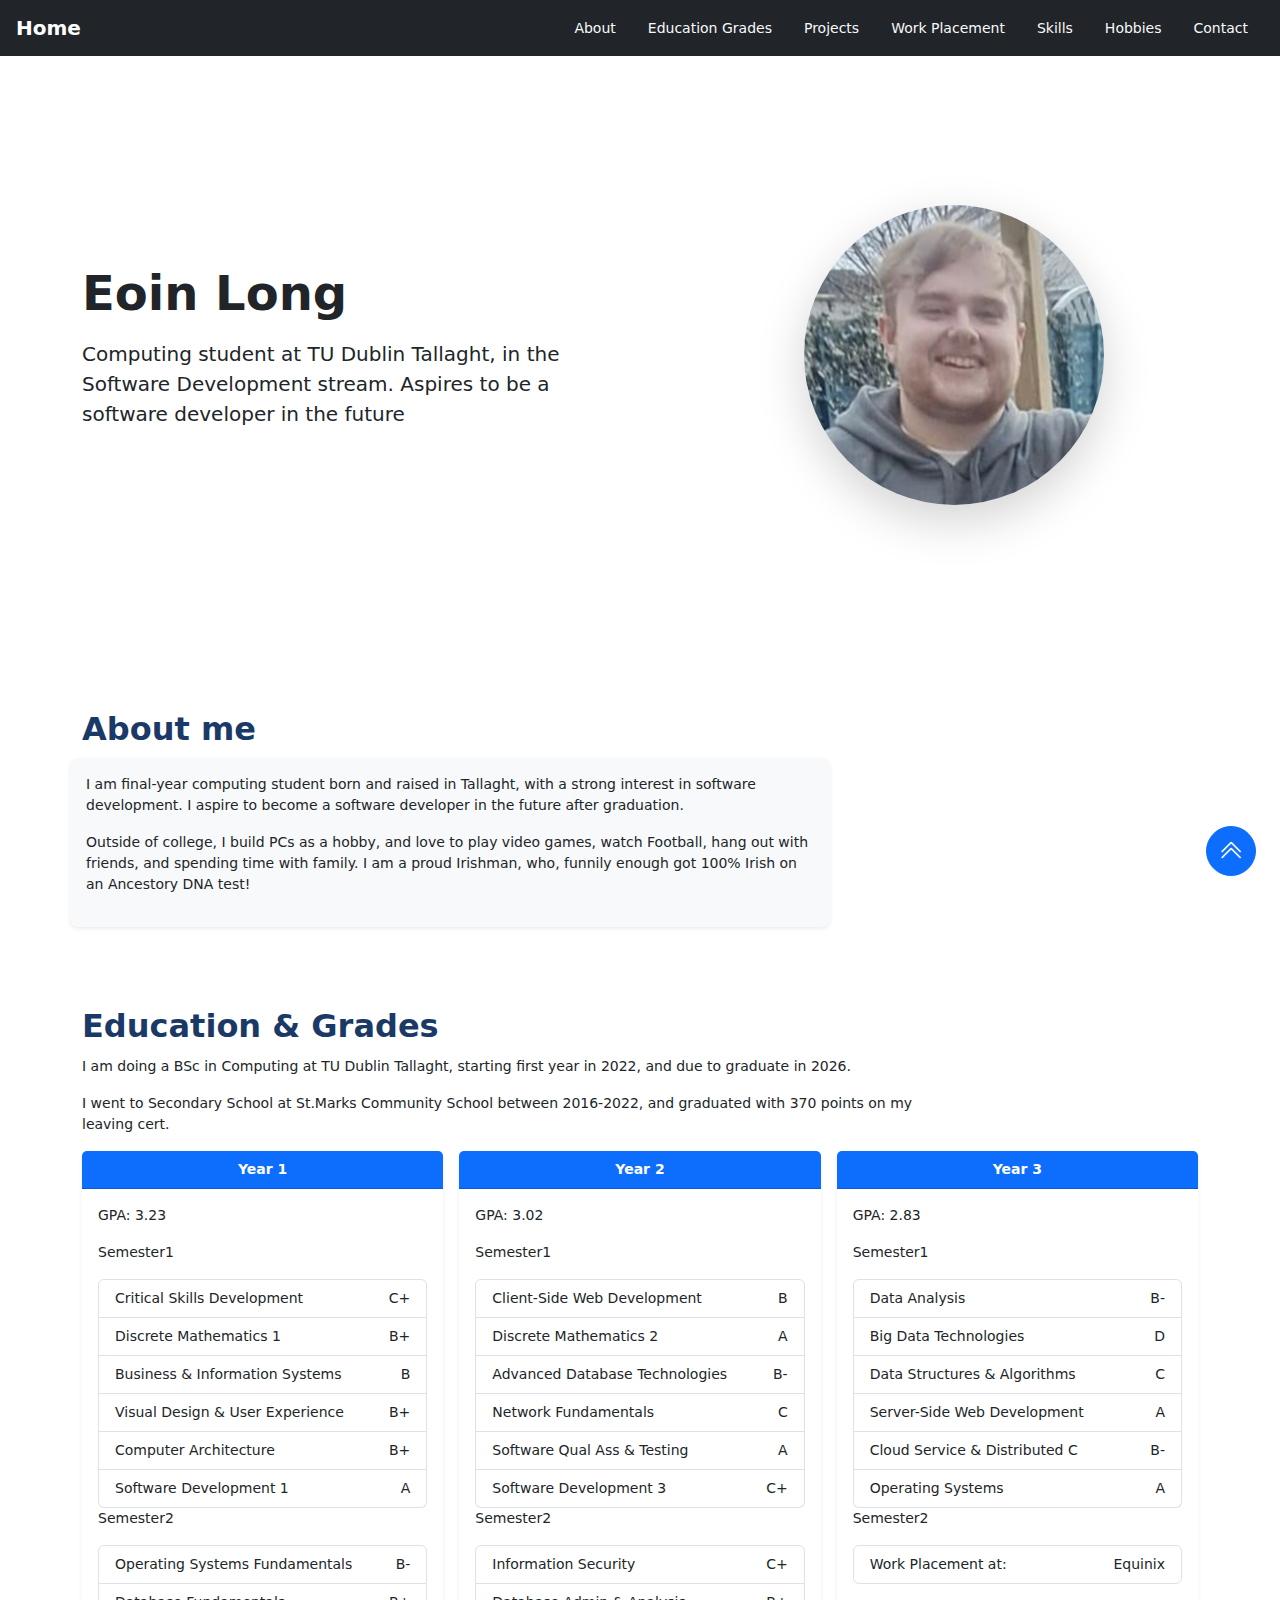
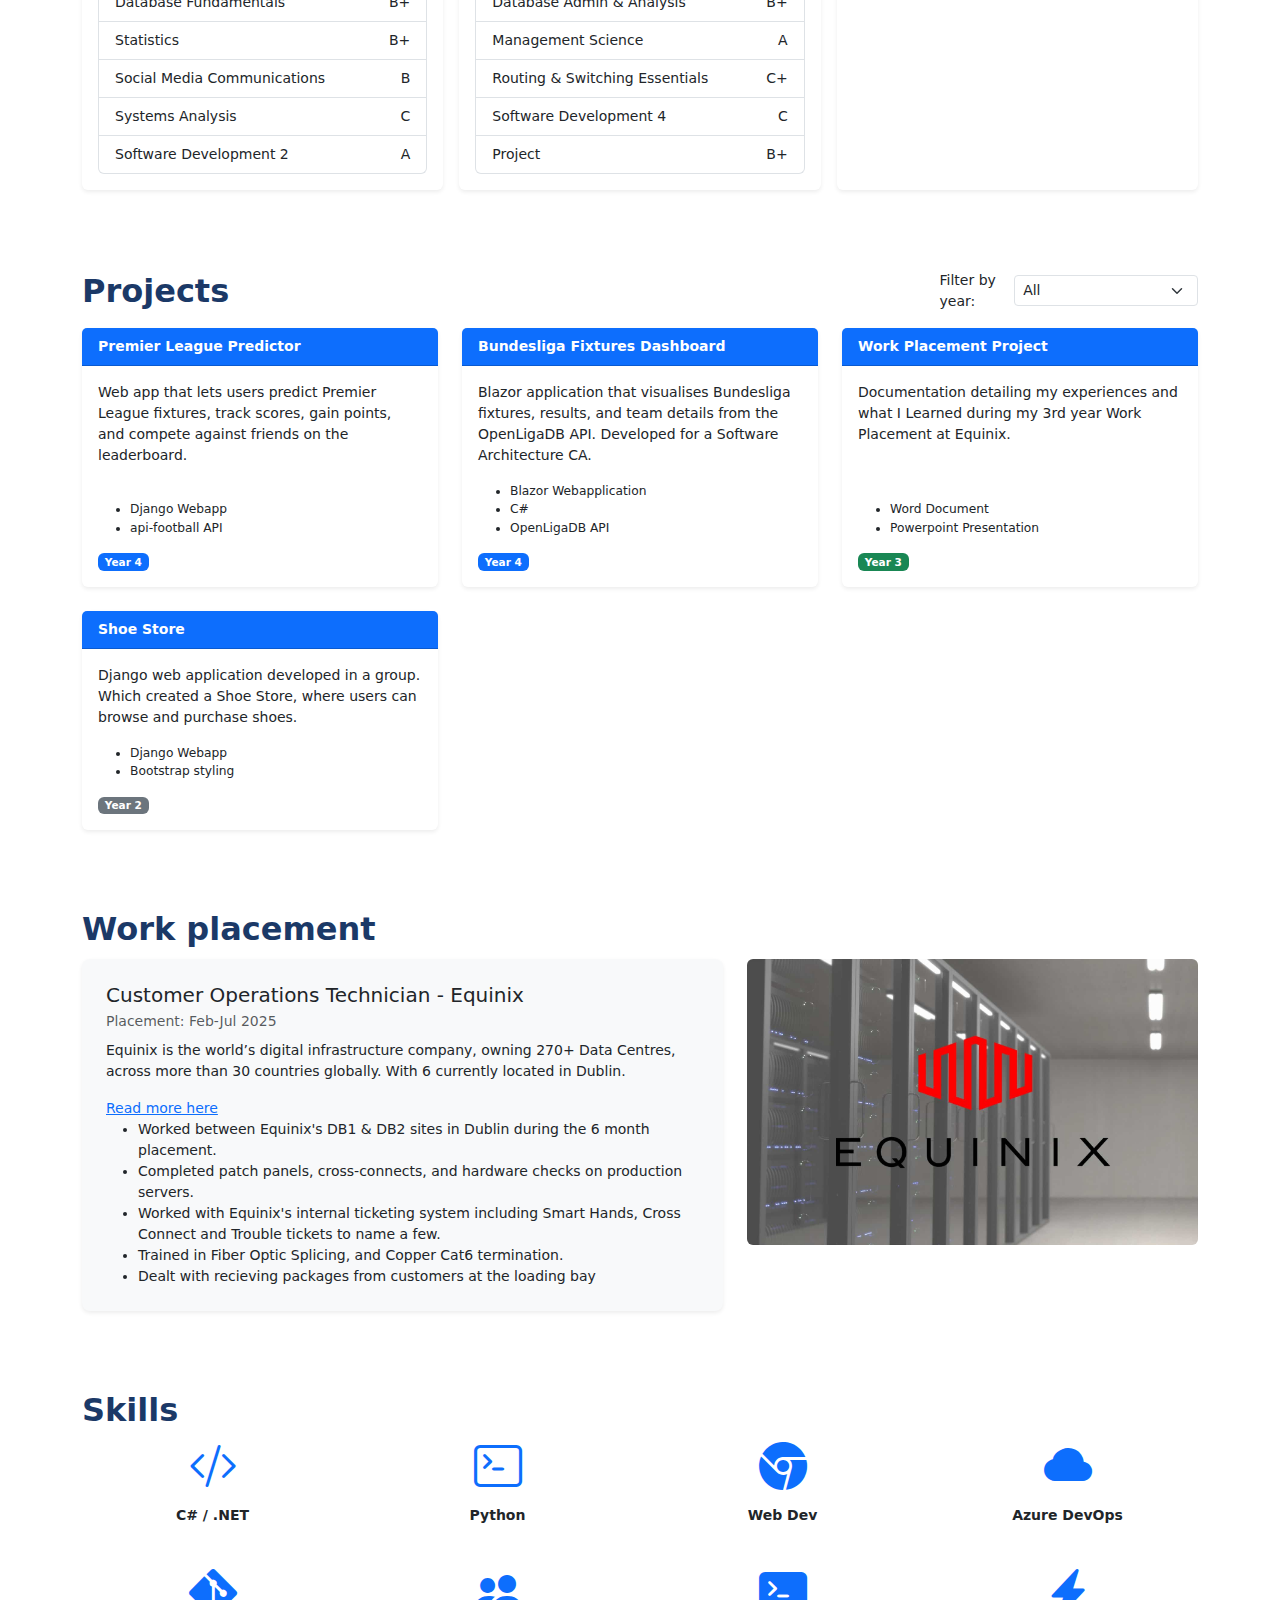
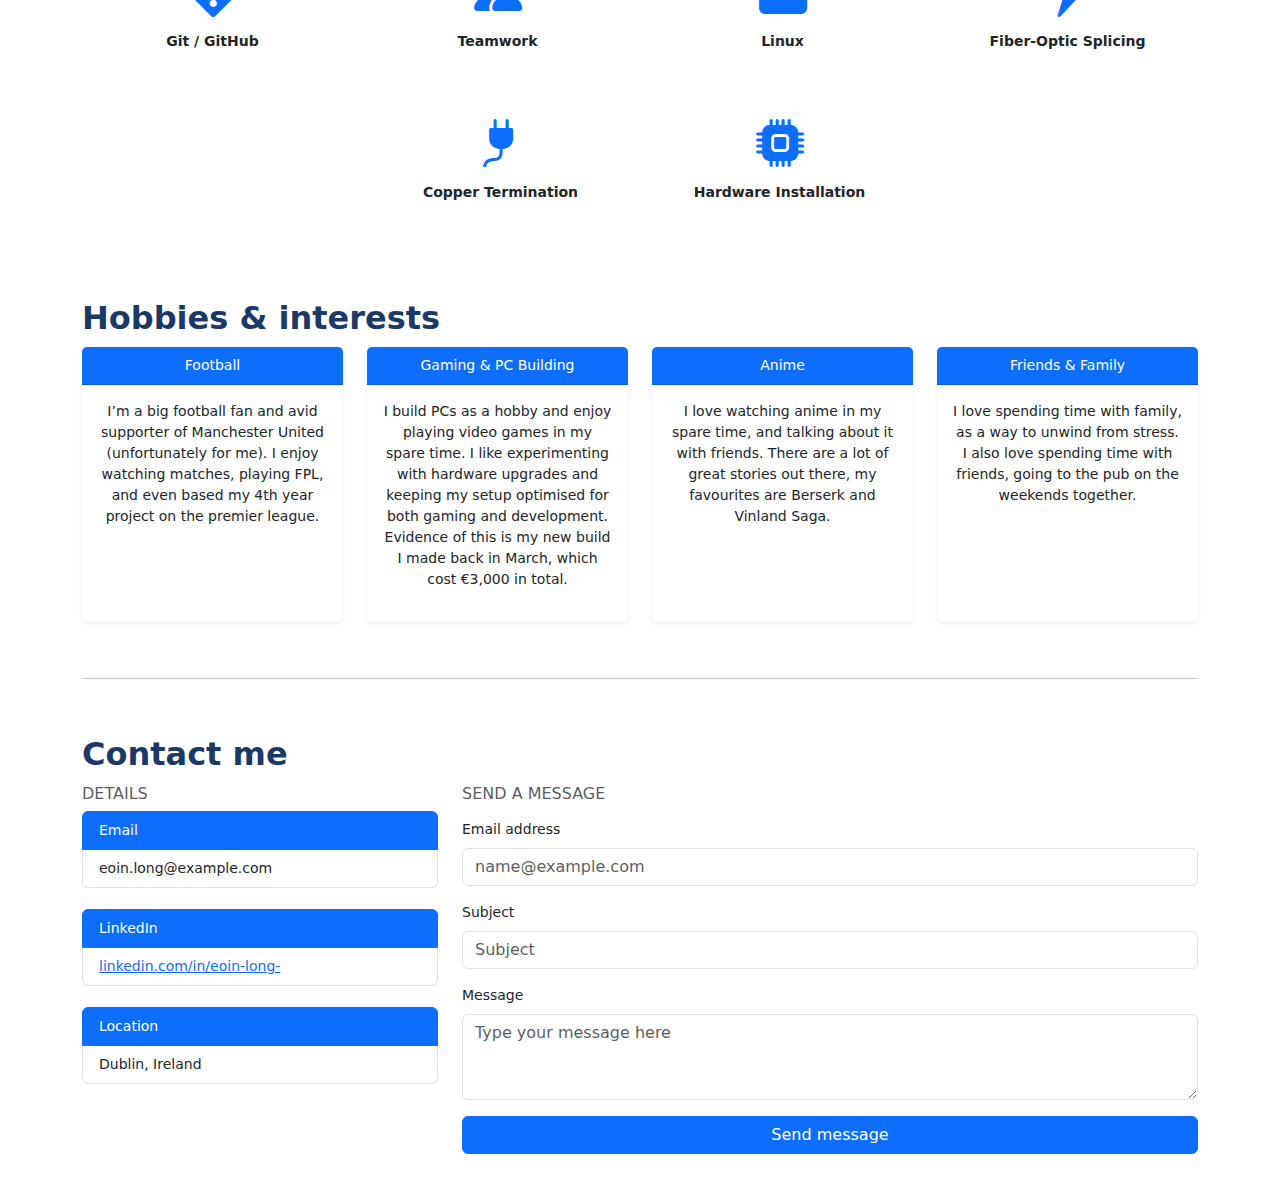
<file: index.html>
<!doctype html>
<html lang="en">
<head>
  <meta charset="utf-8" />
  <meta name="viewport" content="width=device-width, initial-scale=1" />
  <title>Eoin Long – Portfolio</title>

  <link href="https://cdn.jsdelivr.net/npm/bootstrap@5.3.8/dist/css/bootstrap.min.css" rel="stylesheet">

  <link rel="stylesheet" href="css/style.css" type="text/css">

  <link rel="stylesheet" href="https://cdn.jsdelivr.net/npm/bootstrap-icons@1.11.1/font/bootstrap-icons.css">

</head>

<body data-spy="scroll" data-target="#navbar-main">

  <nav id="navbar-main" class="navbar navbar-expand-lg navbar-dark bg-dark fixed-top px-3">
    <a class="navbar-brand fw-bold" href="#home">Home</a>
    <button class="navbar-toggler" type="button" data-bs-toggle="collapse" data-bs-target="#navbarContent" aria-controls="navbarContent"
            aria-expanded="false" aria-label="Toggle navigation">
      <span class="navbar-toggler-icon"></span>
    </button>

    <div class="collapse navbar-collapse justify-content-end" id="navbarContent">
      <ul class="nav nav-pills">
        <li class="nav-item"><a class="nav-link" href="#about">About</a></li>
        <li class="nav-item"><a class="nav-link" href="#educationgrades">Education Grades</a></li>
        <li class="nav-item"><a class="nav-link" href="#projects">Projects</a></li>
        <li class="nav-item"><a class="nav-link" href="#workplacement">Work Placement</a></li>
        <li class="nav-item"><a class="nav-link" href="#skills">Skills</a></li>
        <li class="nav-item"><a class="nav-link" href="#hobbies">Hobbies</a></li>
        <li class="nav-item"><a class="nav-link" href="#contact">Contact</a></li>
      </ul>
    </div>
  </nav>

  <main class="container">

    <!--Home-->
    <section id="home" class="section-block hero d-flex align-items-center">
      <div class="row align-items-center w-100">
        <div class="col-md-6">
          <h1 class="display-5 fw-bold mb-3">Eoin Long</h1>
          <p class="lead">
            Computing student at TU Dublin Tallaght, in the Software Development stream.
            Aspires to be a software developer in the future
          </p>
        </div>
        <div class="col-md-5 offset-md-1 text-center mt-4 mt-md-0">
            <!--Placeholder image for now, until i find a higher resolution one-->
          <img src="images/profile_picture.jpg" class="img-fluid rounded-circle shadow-lg hero-img" alt="Profile photo of Eoin">
        </div>
      </div>
    </section>


    <!--About-->
    <section id="about" class="section-block">
      <h2 class="section-title">About me</h2>
      <div class="row">
        <div class="col-md-8 bg-light h-100 rounded-3 p-3 shadow-sm">
          <p>
            I am final-year computing student born and raised in Tallaght, with a strong interest in software development. 
            I aspire to become a software developer in the future after graduation.
          </p>
          <p>
            Outside of college, I build PCs as a hobby, and love to play video games, watch Football, hang out
            with friends, and spending time with family. I am a proud Irishman, who, funnily enough got 100% Irish
            on an Ancestory DNA test!
          </p>
        </div>
        <div class="col-3">
          <iframe class="h-100" src="https://www.google.com/maps/embed?pb=!1m18!1m12!1m3!1d19080.19164306219!2d-6.37947603254117!3d53
          .28910592205109!2m3!1f0!2f0!3f0!3m2!1i1024!2i768!4f13.1!3m3!1m2!1s0x486774b575c16e05%3A0x2600c7a819ba6d22!2s
          Tallaght%2C%20Dublin!5e0!3m2!1sen!2sie!4v1764535895837!5m2!1sen!2sie" width="600" height="450" style="border:0;" 
          allowfullscreen="" loading="lazy" referrerpolicy="no-referrer-when-downgrade"></iframe>
        </div>
      </div>
    </section>


    <!--Education/Grades-->
    <section id="educationgrades" class="section-block">
      <h2 class="section-title">Education & Grades</h2>
      <div class="row">
        <div class="col-md-9">
            <p>
            I am doing a BSc in Computing at TU Dublin Tallaght, starting first year in 2022, and due to graduate in 2026.
            </p>
            <p>
            I went to Secondary School at St.Marks Community School between 2016-2022, and graduated with 370 points on my leaving cert.
            </p>
        </div>
      </div>

      <div class="row g-3">

        <!--First Year-->
        <div class="col-8 col-md-4 col-lg2">
            <div class="card h-100 shadow-sm">
                <div class="card-header text-center bg-primary text-white">
                    <strong>Year 1</strong>
                </div>
                <div class="card-body">
                    <p>GPA: 3.23</p>
                    <p>Semester1</p>
                    <ul class="list-group">
                        <li class="list-group-item d-flex justify-content-between"><span>Critical Skills Development</span><span>C+</span></li>
                        <li class="list-group-item d-flex justify-content-between"><span>Discrete Mathematics 1</span><span>B+</span></li>
                        <li class="list-group-item d-flex justify-content-between"><span>Business & Information Systems</span><span>B</span></li>
                        <li class="list-group-item d-flex justify-content-between"><span>Visual Design & User Experience</span><span>B+</span></li>
                        <li class="list-group-item d-flex justify-content-between"><span>Computer Architecture</span><span>B+</span></li>
                        <li class="list-group-item d-flex justify-content-between"><span>Software Development 1</span><span>A</span></li>
                    </ul>
                    <p>Semester2</p>
                    <ul class="list-group">
                        <li class="list-group-item d-flex justify-content-between"><span>Operating Systems Fundamentals</span><span>B-</span></li>
                        <li class="list-group-item d-flex justify-content-between"><span>Database Fundamentals</span><span>B+</span></li>
                        <li class="list-group-item d-flex justify-content-between"><span>Statistics</span><span>B+</span></li>
                        <li class="list-group-item d-flex justify-content-between"><span>Social Media Communications</span><span>B</span></li>
                        <li class="list-group-item d-flex justify-content-between"><span>Systems Analysis</span><span>C</span></li>
                        <li class="list-group-item d-flex justify-content-between"><span>Software Development 2</span><span>A</span></li>
                    </ul>
                </div>
            </div>
        </div>

        <!--Second Year-->
        <div class="col-8 col-md-4 col-lg2">
            <div class="card h-100 shadow-sm">
                <div class="card-header text-center bg-primary text-white">
                    <strong>Year 2</strong>
                </div>
                <div class="card-body">
                    <p>GPA: 3.02</p>
                    <p>Semester1</p>
                    <ul class="list-group">
                        <li class="list-group-item d-flex justify-content-between"><span>Client-Side Web Development</span><span>B</span></li>
                        <li class="list-group-item d-flex justify-content-between"><span>Discrete Mathematics 2</span><span>A</span></li>
                        <li class="list-group-item d-flex justify-content-between"><span>Advanced Database Technologies</span><span>B-</span></li>
                        <li class="list-group-item d-flex justify-content-between"><span>Network Fundamentals</span><span>C</span></li>
                        <li class="list-group-item d-flex justify-content-between"><span>Software Qual Ass & Testing</span><span>A</span></li>
                        <li class="list-group-item d-flex justify-content-between"><span>Software Development 3</span><span>C+</span></li>
                    </ul>
                    <p>Semester2</p>
                    <ul class="list-group">
                        <li class="list-group-item d-flex justify-content-between"><span>Information Security</span><span>C+</span></li>
                        <li class="list-group-item d-flex justify-content-between"><span>Database Admin & Analysis</span><span>B+</span></li>
                        <li class="list-group-item d-flex justify-content-between"><span>Management Science</span><span>A</span></li>
                        <li class="list-group-item d-flex justify-content-between"><span>Routing & Switching Essentials</span><span>C+</span></li>
                        <li class="list-group-item d-flex justify-content-between"><span>Software Development 4</span><span>C </span></li>
                        <li class="list-group-item d-flex justify-content-between"><span>Project</span><span>B+</span></li>
                    </ul>
                </div>
            </div>
        </div>

        <!--Third Year-->
        <div class="col-8 col-md-4 col-lg2">
            <div class="card h-100 shadow-sm">
                <div class="card-header text-center bg-primary text-white">
                    <strong>Year 3</strong>
                </div>
                <div class="card-body">
                    <p>GPA: 2.83</p>
                    <p>Semester1</p>
                    <ul class="list-group">
                        <li class="list-group-item d-flex justify-content-between"><span>Data Analysis</span><span>B-</span></li>
                        <li class="list-group-item d-flex justify-content-between"><span>Big Data Technologies</span><span>D</span></li>
                        <li class="list-group-item d-flex justify-content-between"><span>Data Structures & Algorithms</span><span>C</span></li>
                        <li class="list-group-item d-flex justify-content-between"><span>Server-Side Web Development</span><span>A</span></li>
                        <li class="list-group-item d-flex justify-content-between"><span>Cloud Service & Distributed C</span><span>B-</span></li>
                        <li class="list-group-item d-flex justify-content-between"><span>Operating Systems</span><span>A</span></li>
                    </ul>
                    <p>Semester2</p>
                    <ul class="list-group">
                        <li class="list-group-item d-flex justify-content-between"><span>Work Placement at: </span><span>Equinix</span></li>
                    </ul>
                </div>
            </div>
        </div>

      </div>
    </section>


    <!--Projects-->
    <section id="projects" class="section-block">
      <div class="d-flex justify-content-between align-items-center flex-wrap gap-2 mb-3">
        <h2 class="section-title mb-0">Projects</h2>
        <div class="d-flex align-items-center gap-2">
          <label for="projectFilter" class="form-label mb-0 me-1">Filter by year:</label>
          <select id="projectFilter" class="form-select form-select-sm" style="min-width: 150px;">
            <option value="all" selected>All</option>
            <option value="2">Year 2</option>
            <option value="3">Year 3</option>
            <option value="4">Year 4</option>
          </select>
        </div>
      </div>

      <div class="row g-4">
        <!--Fourth Year Project-->
        <div class="col-md-4 project-card" data-year="4">
          <div class="card h-100 shadow-sm">
            <div class="card-header fw-semibold">Premier League Predictor</div>
            <div class="card-body d-flex flex-column">
              <p class="card-text flex-grow-1">
                Web app that lets users predict Premier League fixtures, track scores, gain points,
                and compete against friends on the leaderboard.
              </p>
              <ul class="small mb-3">
                <li>Django Webapp</li>
                <li>api-football API</li>
              </ul>
              <span class="badge bg-primary align-self-start">Year 4</span>
            </div>
          </div>
        </div>

        <!--Blazor Bundesliga-->
        <div class="col-md-4 project-card" data-year="4">
          <div class="card h-100 shadow-sm">
            <div class="card-header fw-semibold">Bundesliga Fixtures Dashboard</div>
            <div class="card-body d-flex flex-column">
              <p class="card-text flex-grow-1">
                Blazor application that visualises Bundesliga fixtures, results, and team details
                from the OpenLigaDB API. Developed for a Software Architecture CA.
              </p>
              <ul class="small mb-3">
                <li>Blazor Webapplication</li>
                <li>C#</li>
                <li>OpenLigaDB API</li>
              </ul>
              <span class="badge bg-primary align-self-start">Year 4</span>
            </div>
          </div>
        </div>

        <!--Work Placement-->
        <div class="col-md-4 project-card" data-year="3">
          <div class="card h-100 shadow-sm">
            <div class="card-header fw-semibold">Work Placement Project</div>
            <div class="card-body d-flex flex-column">
              <p class="card-text flex-grow-1">
                Documentation detailing my experiences and what I Learned during my 3rd year Work Placement at Equinix.
              </p>
              <ul class="small mb-3">
                <li>Word Document</li>
                <li>Powerpoint Presentation</li>
              </ul>
              <span class="badge bg-success align-self-start">Year 3</span>
            </div>
          </div>
        </div>

        <!--Second Year Project-->
        <div class="col-md-4 project-card" data-year="2">
          <div class="card h-100 shadow-sm">
            <div class="card-header fw-semibold">Shoe Store</div>
            <div class="card-body d-flex flex-column">
              <p class="card-text flex-grow-1">
                Django web application developed in a group. Which created a Shoe Store, where users can browse and purchase shoes.
              </p>
              <ul class="small mb-3">
                <li>Django Webapp</li>
                <li>Bootstrap styling</li>
              </ul>
              <span class="badge bg-secondary align-self-start">Year 2</span>
            </div>
          </div>
        </div>
      </div>
    </section>


    <!--Work Placement-->
    <section id="workplacement" class="section-block">
      <h2 class="section-title">Work placement</h2>
      <div class="row g-4">
        <div class="col-md-7">
          <div class="experience-card p-4 rounded-3 shadow-sm bg-light">
            <h3 class="h5 mb-1">Customer Operations Technician - Equinix</h3>
            <p class="text-muted mb-2">Placement: Feb-Jul 2025</p>
            <p>Equinix is the world’s digital infrastructure company, owning 270+ Data Centres, across more than 30 countries globally. With 6 currently located in Dublin.</p>
            <a href="https://www.equinix.com/about">Read more here</a>
            <ul class="mb-0">
              <li>Worked between Equinix's DB1 & DB2 sites in Dublin during the 6 month placement.</li>
              <li>Completed patch panels, cross-connects, and hardware checks on production servers.</li>
              <li>Worked with Equinix's internal ticketing system including Smart Hands, Cross Connect and Trouble tickets to name a few.</li>
              <li>Trained in Fiber Optic Splicing, and Copper Cat6 termination.</li>
              <li>Dealt with recieving packages from customers at the loading bay</li>
            </ul>
          </div>
        </div>
        <div class="col-md-5">
          <img class="img-fluid rounded" src="images/equinix2.jpg" alt="Equinix Data Centre Image">
        </div>
      </div>
    </section>


    <!--Skills-->
    <section id="skills" class="section-block">
      <h2 class="section-title">Skills</h2>
      <div class="row text-center justify-content-center g-4">
        <div class="col-6 col-md-3">
          <i class="bi bi-code-slash display-5 text-primary"></i>
          <p class="fw-bold mt-2">C# / .NET</p>
        </div>

        <div class="col-6 col-md-3">
          <i class="bi bi-terminal display-5 text-primary"></i>
          <p class="fw-bold mt-2">Python</p>
        </div>

        <div class="col-6 col-md-3">
          <i class="bi bi-browser-chrome display-5 text-primary"></i>
          <p class="fw-bold mt-2">Web Dev</p>
        </div>

        <div class="col-6 col-md-3">
          <i class="bi bi-cloud-fill display-5 text-primary"></i>
          <p class="fw-bold mt-2">Azure DevOps</p>
        </div>

        <div class="col-6 col-md-3">
          <i class="bi bi-git display-5 text-primary"></i>
          <p class="fw-bold mt-2">Git / GitHub</p>
        </div>

        <div class="col-6 col-md-3">
          <i class="bi bi-people-fill display-5 text-primary"></i>
          <p class="fw-bold mt-2">Teamwork</p>
        </div>

        <div class="col-6 col-md-3">
          <i class="bi bi-terminal-fill display-5 text-primary"></i>
          <p class="fw-bold mt-2">Linux</p>
        </div>

        <div class="col-6 col-md-3">
          <i class="bi bi-lightning-charge-fill display-5 text-primary"></i>
          <p class="fw-bold mt-2">Fiber-Optic Splicing</p>
        </div>

        <div class="row text-center justify-content-center g-4">
          <div class="col-6 col-md-3">
            <i class="bi bi-plug-fill display-5 text-primary"></i>
            <p class="fw-bold mt-2">Copper Termination</p>
          </div>

          <div class="col-6 col-md-3">
            <i class="bi bi-cpu-fill display-5 text-primary"></i>
            <p class="fw-bold mt-2">Hardware Installation</p>
          </div>
        </div>
      </div>
    </section>


    <!--Hobbies-->
    <section id="hobbies" class="section-block">
      <h2 class="section-title">Hobbies & interests</h2>
      <div class="row row-cols-1 row-cols-md-2 row-cols-lg-4 g-4">

    <div class="col">
      <div class="card h-100 shadow-sm">
        <div class="card-header text-center">
          Football
        </div>
        <div class="card-body">
          <p class="text-center">
            I’m a big football fan and avid supporter of Manchester United (unfortunately for me).
            I enjoy watching matches, playing FPL, and even based my 4th year project on the premier league.
          </p>
        </div>
      </div>
    </div>

    <div class="col">
      <div class="card h-100 shadow-sm">
        <div class="card-header text-center">
          Gaming & PC Building
        </div>
        <div class="card-body">
          <p class="text-center">
            I build PCs as a hobby and enjoy playing video games in my spare time.
            I like experimenting with hardware upgrades and keeping my setup optimised for
            both gaming and development. Evidence of this is my new build I made back in March, 
            which cost €3,000 in total.
          </p>
        </div>
      </div>
    </div>

    <div class="col">
      <div class="card h-100 shadow-sm">
        <div class="card-header text-center">
          Anime
        </div>
        <div class="card-body">
          <p class="text-center">
            I love watching anime in my spare time, and talking about it with friends. There are
            a lot of great stories out there, my favourites are Berserk and Vinland Saga.
          </p>
        </div>
      </div>
    </div>

    <div class="col">
      <div class="card h-100 shadow-sm">
        <div class="card-header text-center">
          Friends & Family
        </div>
        <div class="card-body">
          <p class="text-center">
            I love spending time with family, as a way to unwind from stress. I also love spending
            time with friends, going to the pub on the weekends together.
          </p>
        </div>
      </div>
    </div>

  </div>
    </section>

    <hr>

    <!--Contact section-->
    <section id="contact" class="section-block">
      <h2 class="section-title">Contact me</h2>
      <div class="row g-4">

        <div class="col-md-4">
          <h3 class="h6 text-uppercase text-muted">Details</h3>
          <ul class="list-group">
            <li class="list-group-item active">Email</li>
            <li class="list-group-item">eoin.long@example.com</li>
          </ul>
          <br>
          <ul class="list-group">
            <li class="list-group-item active">LinkedIn</li>
            <li class="list-group-item">
              <a href="https://www.linkedin.com/in/eoin-long-378891266/" target="_blank" rel="noopener">linkedin.com/in/eoin-long-</a>
            </li>
          </ul>
          <br>
          <ul class="list-group">
            <li class="list-group-item active">Location</li>
            <li class="list-group-item">Dublin, Ireland</li>
          </ul>
        </div>


        <div class="col-md-8">
          <h3 class="h6 text-uppercase text-muted mb-3">Send a message</h3>
          <form id="contactForm" class="d-grid gap-3">
            <div>
              <label for="contactEmail" class="form-label">Email address</label>
              <input type="email" class="form-control" id="contactEmail"
                     placeholder="name@example.com" required>
            </div>
            <div>
              <label for="contactSubject" class="form-label">Subject</label>
              <input type="text" class="form-control" id="contactSubject"
                     placeholder="Subject" required>
            </div>
            <div>
              <label for="contactMessage" class="form-label">Message</label>
              <textarea class="form-control" id="contactMessage" rows="3"
                        placeholder="Type your message here" required></textarea>
            </div>
            <button class="btn btn-primary" type="submit">Send message</button>
          </form>


          <div id="contactSuccess" class="alert alert-success alert-dismissible fade mt-3 d-none" role="alert">
            <strong>Message sent!</strong> I’ll get back to you as soon as I can.
            <button type="button" class="btn-close" data-bs-dismiss="alert" aria-label="Close"></button>
          </div>
        </div>
    </section>
    
    <a href="#home" class="backToTop position-fixed bottom-0 end-0 m-4 btn btn-primary rounded-circle">
      <i class="bi bi-chevron-double-up fs-4 text-white"></i>
    </a>
  </main>

  <script src="https://cdn.jsdelivr.net/npm/bootstrap@5.3.3/dist/js/bootstrap.bundle.min.js"></script>
  <script src="scripts/script.js"></script>
</body>
</html>
</file>
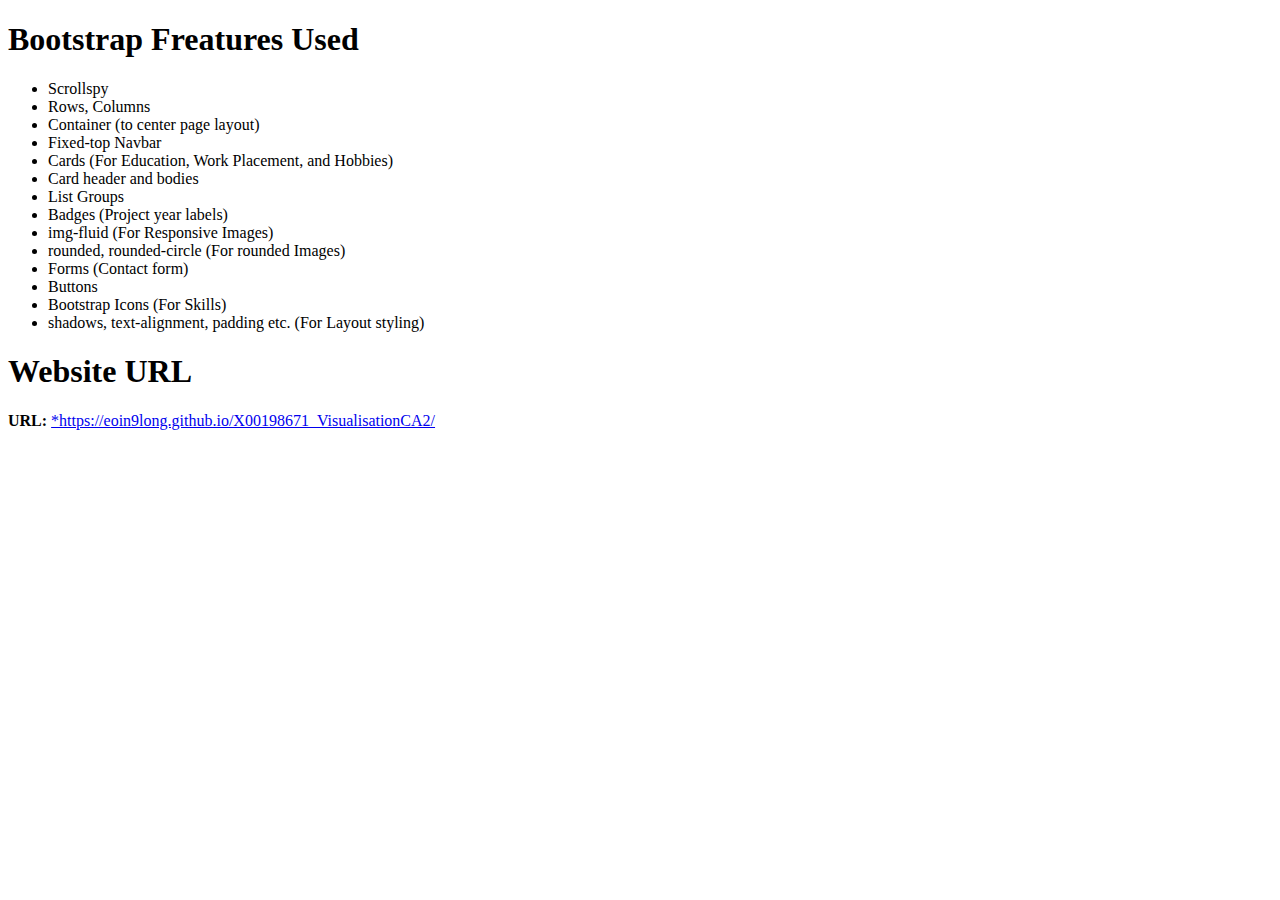
<file: bootstrap_features_URL.html>
<!DOCTYPE html>
<html lang="en">
<head>
    <meta charset="UTF-8">
    <meta name="viewport" content="width=device-width, initial-scale=1.0">
    <title>Bootstrap Features Used + URL</title>
</head>
<body>
    <h1>Bootstrap Freatures Used</h1>

    <ul>
        <li>Scrollspy</li>
        <li>Rows, Columns</li>
        <li>Container (to center page layout)</li>
        <li>Fixed-top Navbar</li>
        <li>Cards (For Education, Work Placement, and Hobbies)</li>
        <li>Card header and bodies</li>
        <li>List Groups</li>
        <li>Badges (Project year labels)</li>
        <li>img-fluid (For Responsive Images)</li>
        <li>rounded, rounded-circle (For rounded Images)</li>
        <li>Forms (Contact form)</li>
        <li>Buttons</li>
        <li>Bootstrap Icons (For Skills)</li>
        <li>shadows, text-alignment, padding etc. (For Layout styling)</li>
    </ul>

    <h1>Website URL</h1>
    <p><strong>URL:</strong> <a href="https://eoin9long.github.io/X00198671_VisualisationCA2/">*https://eoin9long.github.io/X00198671_VisualisationCA2/</a></p>
</body>
</html>
</file>
<file: css/style.css>
body {
  font-family: system-ui, -apple-system, BlinkMacSystemFont, "Segoe UI", sans-serif;
  font-size: 14px;
}

main.container {
  padding-top: 40px;
}

.section-block {
  padding-top: 40px;
  padding-bottom: 40px;
}

.section-title {
  color: #1b3967;
  font-weight: 700;
  margin-bottom: 10px;
}

.hero {
  min-height: 70vh;
}

.hero-img {
  max-width: 300px;
}

.navbar .nav-link {
  color: #f8f9fa;
}

.navbar .nav-link:hover {
  color: #194c99;
}

.navbar .nav-link.active {
  color: #0d6efd !important;
  background-color: #f8f9fa !important;
}

.card-header {
  background-color: #0d6efd;
  color: #fff;
}

.card {
  border: none;
}

#contact .list-group-item.active {
  background-color: #0d6efd;
  border-color: #0d6efd;
}

.backToTop {
  width: 50px; 
  height: 50px;
}

.backToTop:hover {
  background-color: #7dbbf1;
}



@media (max-width: 575.98px) {
  .hero {
    text-align: center;
  }
}
</file>
